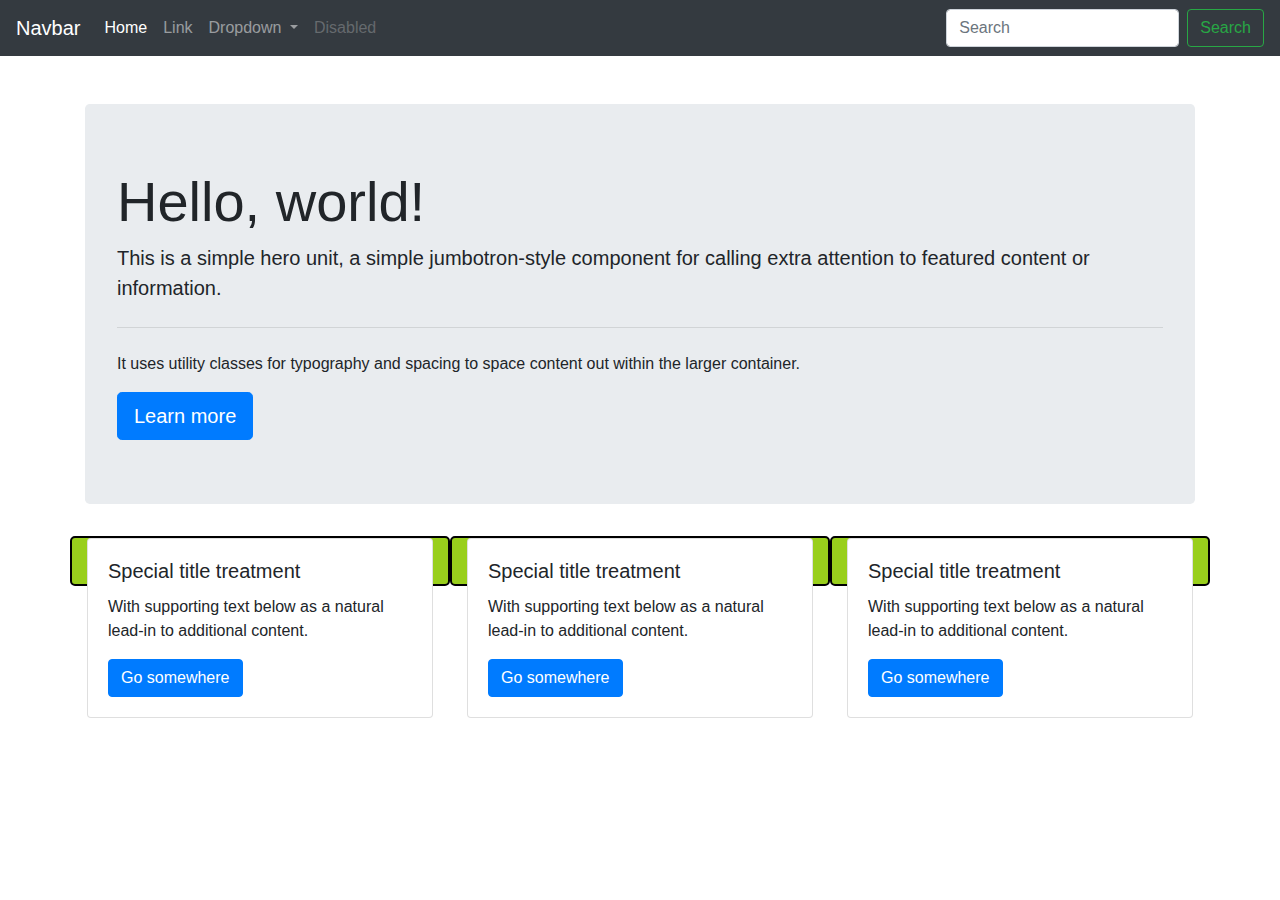
<file: index.html>
<!DOCTYPE html>
<html lang="en">
<head>
  <meta charset="UTF-8">
  <title>Bootstrap Example</title>
  <link rel="stylesheet" href="https://stackpath.bootstrapcdn.com/bootstrap/4.4.1/css/bootstrap.min.css" integrity="sha384-Vkoo8x4CGsO3+Hhxv8T/Q5PaXtkKtu6ug5TOeNV6gBiFeWPGFN9MuhOf23Q9Ifjh" crossorigin="anonymous">
  <link rel="stylesheet" href="index.css">
</head>
<body>
  <nav class="navbar navbar-expand-lg navbar-dark bg-dark">
    <a class="navbar-brand" href="#">Navbar</a>
    <button class="navbar-toggler" type="button" data-toggle="collapse" data-target="#navbarSupportedContent" aria-controls="navbarSupportedContent" aria-expanded="false" aria-label="Toggle navigation">
      <span class="navbar-toggler-icon"></span>
    </button>

    <div class="collapse navbar-collapse" id="navbarSupportedContent">
      <ul class="navbar-nav mr-auto">
        <li class="nav-item active">
          <a class="nav-link" href="#">Home <span class="sr-only">(current)</span></a>
        </li>
        <li class="nav-item">
          <a class="nav-link" href="#">Link</a>
        </li>
        <li class="nav-item dropdown">
          <a class="nav-link dropdown-toggle" href="#" id="navbarDropdown" role="button" data-toggle="dropdown" aria-haspopup="true" aria-expanded="false">
            Dropdown
          </a>
          <div class="dropdown-menu" aria-labelledby="navbarDropdown">
            <a class="dropdown-item" href="#">Action</a>
            <a class="dropdown-item" href="#">Another action</a>
            <div class="dropdown-divider"></div>
            <a class="dropdown-item" href="#">Something else here</a>
          </div>
        </li>
        <li class="nav-item">
          <a class="nav-link disabled" href="#" tabindex="-1" aria-disabled="true">Disabled</a>
        </li>
      </ul>
      <form class="form-inline my-2 my-lg-0">
        <input class="form-control mr-sm-2" type="search" placeholder="Search" aria-label="Search">
        <button class="btn btn-outline-success my-2 my-sm-0" type="submit">Search</button>
      </form>
    </div>
  </nav>

  <div class="container">
    <div class="jumbotron mt-5">
      <h1 class="display-4">Hello, world!</h1>
      <p class="lead">This is a simple hero unit, a simple jumbotron-style component for calling extra attention to featured content or information.</p>
      <hr class="my-4">
      <p>It uses utility classes for typography and spacing to space content out within the larger container.</p>
      <a class="btn btn-primary btn-lg" href="#" role="button">Learn more</a>
    </div>

    <div class="row">
      <div class="col-sm-4">
        <div class="card">
          <div class="card-body">
            <h5 class="card-title">Special title treatment</h5>
            <p class="card-text">With supporting text below as a natural lead-in to additional content.</p>
            <a href="#" class="btn btn-primary">Go somewhere</a>
          </div>
        </div>
      </div>
      <div class="col-sm-4">
        <div class="card">
          <div class="card-body">
            <h5 class="card-title">Special title treatment</h5>
            <p class="card-text">With supporting text below as a natural lead-in to additional content.</p>
            <a href="#" class="btn btn-primary">Go somewhere</a>
          </div>
        </div>
      </div>
      <div class="col-sm-4">
        <div class="card">
          <div class="card-body">
            <h5 class="card-title">Special title treatment</h5>
            <p class="card-text">With supporting text below as a natural lead-in to additional content.</p>
            <a href="#" class="btn btn-primary">Go somewhere</a>
          </div>
        </div>
      </div>
    </div>
  </div>
  
  <script src="https://code.jquery.com/jquery-3.4.1.slim.min.js" integrity="sha384-J6qa4849blE2+poT4WnyKhv5vZF5SrPo0iEjwBvKU7imGFAV0wwj1yYfoRSJoZ+n" crossorigin="anonymous"></script>
  <script src="https://cdn.jsdelivr.net/npm/popper.js@1.16.0/dist/umd/popper.min.js" integrity="sha384-Q6E9RHvbIyZFJoft+2mJbHaEWldlvI9IOYy5n3zV9zzTtmI3UksdQRVvoxMfooAo" crossorigin="anonymous"></script>
  <script src="https://stackpath.bootstrapcdn.com/bootstrap/4.4.1/js/bootstrap.min.js" integrity="sha384-wfSDF2E50Y2D1uUdj0O3uMBJnjuUD4Ih7YwaYd1iqfktj0Uod8GCExl3Og8ifwB6" crossorigin="anonymous"></script>
</body>
</html>
</file>
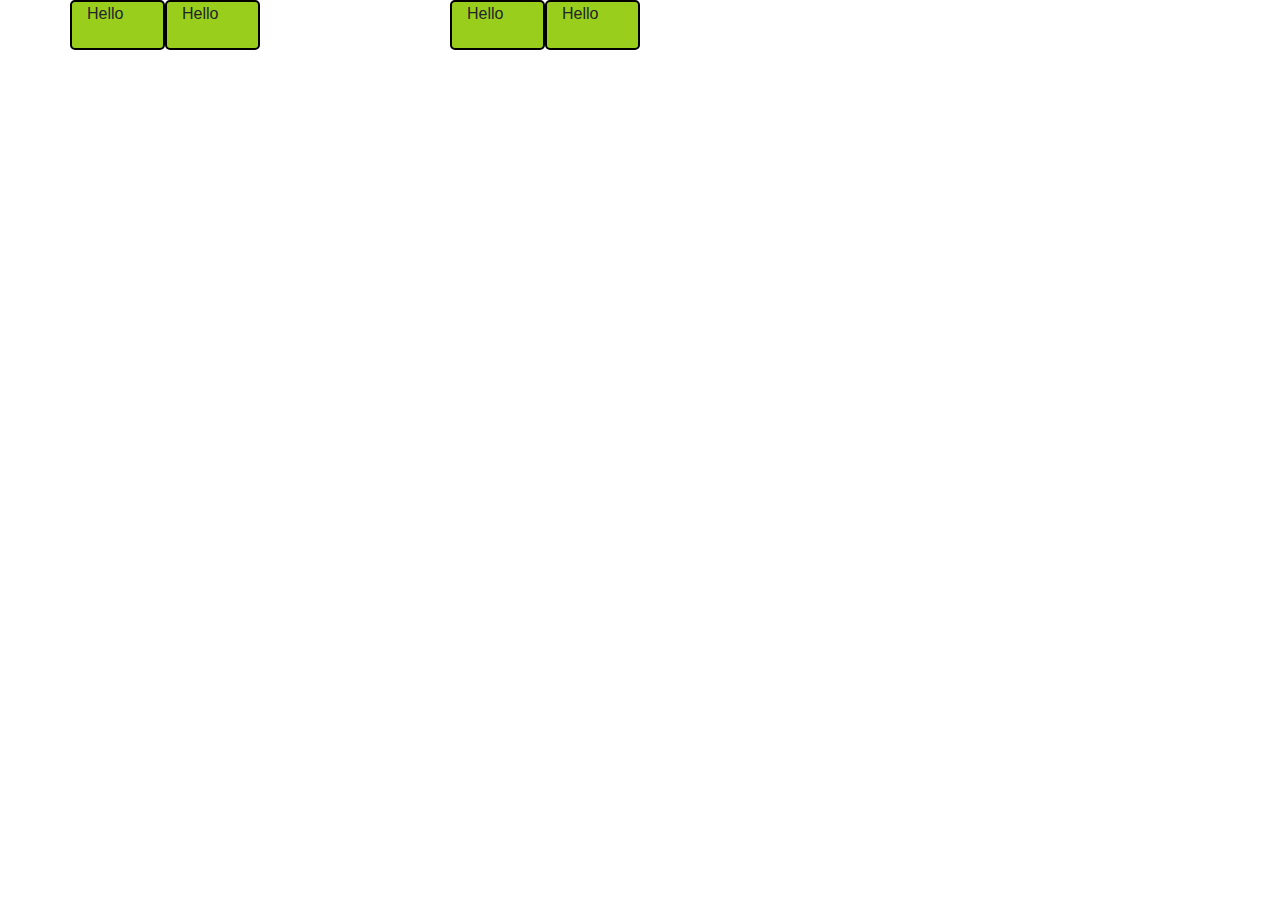
<file: grid.html>
<!doctype html>
<html lang="en">
  <head>
    <!-- Required meta tags -->
    <meta charset="utf-8">
    <meta name="viewport" content="width=device-width, initial-scale=1, shrink-to-fit=no">

    <!-- Bootstrap CSS -->
    <link rel="stylesheet" href="https://stackpath.bootstrapcdn.com/bootstrap/4.4.1/css/bootstrap.min.css" integrity="sha384-Vkoo8x4CGsO3+Hhxv8T/Q5PaXtkKtu6ug5TOeNV6gBiFeWPGFN9MuhOf23Q9Ifjh" crossorigin="anonymous">
    <link rel="stylesheet" href="index.css">
    <title>Hello, world!</title>
  </head>
  <body>
    
    <div class="container">
      <div class="row">
        <div class="col-md-1 col-sm-6">
          Hello
        </div>
        <div class="col-md-1">
          Hello
        </div>
        <div class="col-md-1 offset-md-2 col-sm-3">
          Hello
        </div>
        <div class="col-md-1 col-sm-3">
          Hello
        </div>
      </div>
    </div>

    <!-- Optional JavaScript -->
    <!-- jQuery first, then Popper.js, then Bootstrap JS -->
    <script src="https://code.jquery.com/jquery-3.4.1.slim.min.js" integrity="sha384-J6qa4849blE2+poT4WnyKhv5vZF5SrPo0iEjwBvKU7imGFAV0wwj1yYfoRSJoZ+n" crossorigin="anonymous"></script>
    <script src="https://cdn.jsdelivr.net/npm/popper.js@1.16.0/dist/umd/popper.min.js" integrity="sha384-Q6E9RHvbIyZFJoft+2mJbHaEWldlvI9IOYy5n3zV9zzTtmI3UksdQRVvoxMfooAo" crossorigin="anonymous"></script>
    <script src="https://stackpath.bootstrapcdn.com/bootstrap/4.4.1/js/bootstrap.min.js" integrity="sha384-wfSDF2E50Y2D1uUdj0O3uMBJnjuUD4Ih7YwaYd1iqfktj0Uod8GCExl3Og8ifwB6" crossorigin="anonymous"></script>
  </body>
</html>
</file>
<file: index.css>
#josh-nav {
  background-color: #0A0;
}

.row > div {
  background-color: #99CF1C;
  border: 2px black solid;
  border-radius: 5px;
  height: 50px;
}

.row {
  margin-bottom: 15px;
}
</file>
